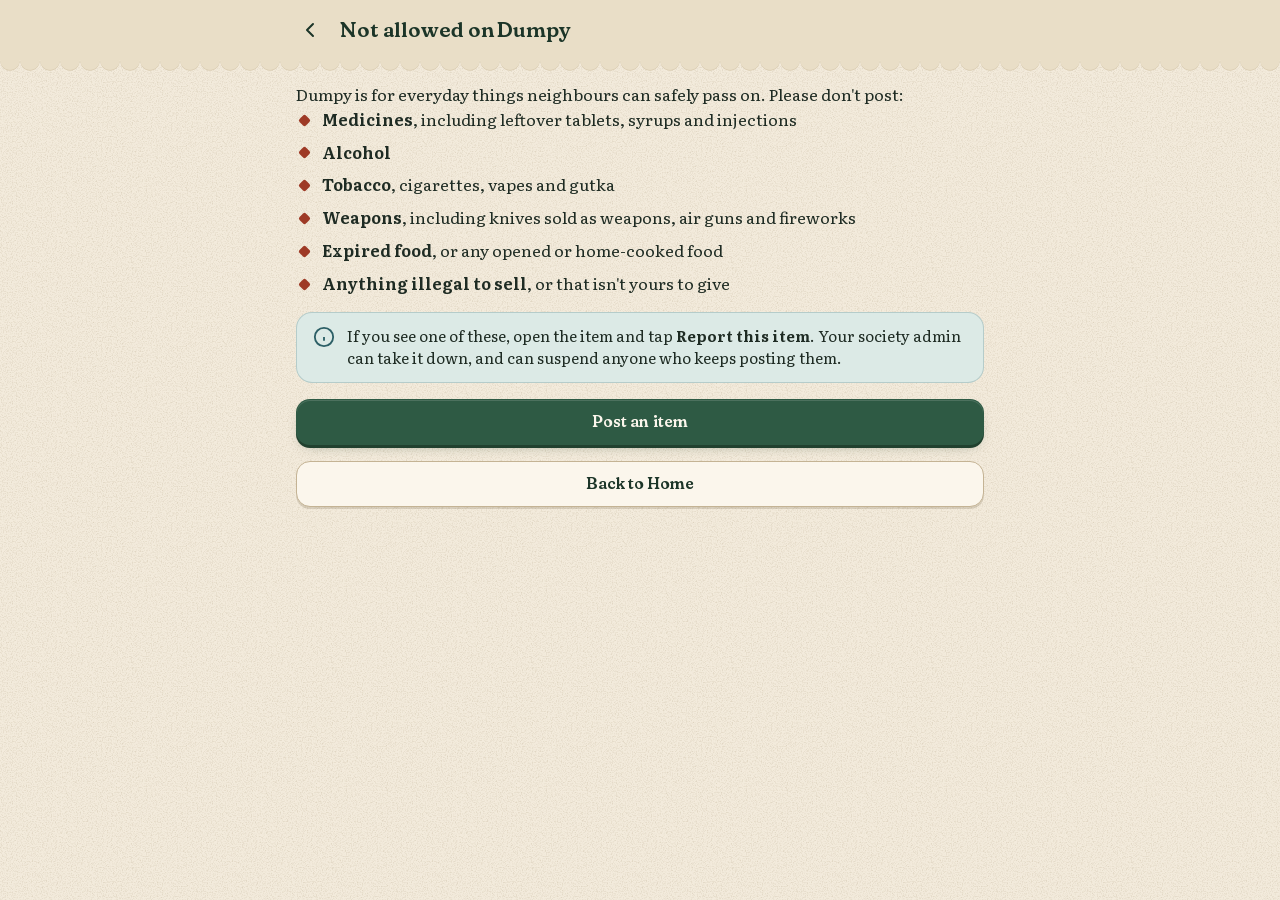
<file: pages/not-allowed.html>
<!doctype html>
<html lang="en">
<head>
  <meta charset="utf-8">
  <meta name="viewport" content="width=device-width, initial-scale=1, viewport-fit=cover">
  <meta name="theme-color" content="#e9dec7" media="(prefers-color-scheme: light)">
  <meta name="theme-color" content="#18221b" media="(prefers-color-scheme: dark)">
  <meta name="color-scheme" content="light dark">
  <meta name="description" content="What can't be given away or sold on Dumpy.">
  <title>Not allowed · Dumpy</title>
  <link rel="icon" href="../assets/favicon.svg" type="image/svg+xml">
  <link rel="apple-touch-icon" href="../assets/apple-touch-icon.png">
  <link rel="manifest" href="../manifest.json">
  <meta name="apple-mobile-web-app-title" content="Dumpy">
  <link rel="preload" href="../assets/fonts/literata.woff2" as="font" type="font/woff2" crossorigin>
  <link rel="preload" href="../assets/fonts/fraunces.woff2" as="font" type="font/woff2" crossorigin>
  <link rel="stylesheet" href="../css/style.css">
  <script src="../js/motion.js"></script>
</head>
<body data-page="not-allowed" data-root="../">
  <a class="skip-link" href="#main">Skip to content</a>
  <header class="app-header">
    <div class="app-header__inner">
      <a class="icon-btn" id="back" href="post.html" aria-label="Back"><svg viewBox="0 0 24 24" fill="none" stroke="currentColor" stroke-width="2" stroke-linecap="round" stroke-linejoin="round" aria-hidden="true"><path d="m15 18-6-6 6-6"/></svg></a>
      <h1 class="app-header__title">Not allowed on Dumpy</h1>
    </div>
  </header>
  <main id="main" class="page stack">
    <p>Dumpy is for everyday things neighbours can safely pass on. Please don't post:</p>
    <ul class="rules">
      <li><strong>Medicines</strong>, including leftover tablets, syrups and injections</li>
      <li><strong>Alcohol</strong></li>
      <li><strong>Tobacco</strong>, cigarettes, vapes and gutka</li>
      <li><strong>Weapons</strong>, including knives sold as weapons, air guns and fireworks</li>
      <li><strong>Expired food</strong>, or any opened or home-cooked food</li>
      <li><strong>Anything illegal to sell</strong>, or that isn't yours to give</li>
    </ul>
    <div class="notice"><svg viewBox="0 0 24 24" fill="none" stroke="currentColor" stroke-width="2" aria-hidden="true"><circle cx="12" cy="12" r="10"/><path d="M12 16v-4M12 8h.01"/></svg>
      <p>If you see one of these, open the item and tap <strong>Report this item</strong>. Your society admin can take it down, and can suspend anyone who keeps posting them.</p></div>
    <a class="btn btn--primary btn--block" href="post.html">Post an item</a>
    <a class="btn btn--outline btn--block" href="../index.html">Back to Home</a>
  </main>
  <script>
    // Go back to wherever the visitor came from (the post form or an item).
    document.getElementById("back").addEventListener("click", function (e) {
      if (document.referrer.indexOf(location.origin) === 0 && history.length > 1) { e.preventDefault(); history.back(); }
    });
  </script>
  <script defer src="../js/app.js"></script>
</body>
</html>
</file>
<file: css/style.css>
/* Dumpy styles: "the neighbourhood lending library".
   Parchment beige and library green, soft storybook serifs (Fraunces for
   titles, Literata for reading), arched picture frames, rubber-stamp badges,
   catalogue-card lists and a floating green dock. Motion is fluid: pages
   bloom into each other like ink on paper, the dock's marker slides like a
   drop of water, tabs stretch, sheets spring up.

   Mobile first: designed at 360 px, then widened.
   Sections: fonts, tokens, base, motion, loading, layout, header, bottom nav,
   buttons, forms, cards and feed, badges and status, item page, lists, notices,
   auth pages, moderation, launch (tip card, install hint, poster), utilities,
   page transitions. */

/* ---------- Fonts (self-hosted, Latin subset; licences in assets/fonts/) ---------- */
@font-face {
  font-family: "Literata";
  src: url("../assets/fonts/literata.woff2") format("woff2");
  font-style: normal;
  font-weight: 400 700;
  font-display: swap;
}
@font-face {
  font-family: "Fraunces";
  src: url("../assets/fonts/fraunces.woff2") format("woff2");
  font-style: normal;
  font-weight: 400 800;
  font-display: swap;
}
@font-face {
  font-family: "Fraunces";
  src: url("../assets/fonts/fraunces-italic.woff2") format("woff2");
  font-style: italic;
  font-weight: 400 700;
  font-display: swap;
}

/* ---------- Tokens ---------- */
@property --vt-r { syntax: "<length>"; inherits: false; initial-value: 0px; }
@property --ink-r { syntax: "<length>"; inherits: false; initial-value: 0px; }
@property --ink-a { syntax: "<number>"; inherits: false; initial-value: 0; }

:root {
  /* Paper and ink */
  --bg: #f3ebdc;              /* parchment */
  --bg-deep: #e9dec7;         /* the header band */
  --surface: #fbf6ec;         /* card stock */
  --surface-2: #efe5d2;       /* recessed wells */
  --field: #fffdf7;           /* inside text boxes */
  --text: #1e2b23;            /* green-black ink */
  --heading: #1c3528;
  --muted: #5b5f4f;
  --line: #ddd0b6;
  --line-strong: #c4b394;
  --brand: #2e5a44;           /* library green */
  --brand-deep: #21412f;
  --brand-ink: #fbf6ec;       /* text on brand */
  --brand-soft: #dde6d3;      /* sage paper */
  --sage: #8fae8a;
  --gold: #b48a35;
  --free: #2e5a44;
  --free-ink: #fbf6ec;
  --warn: #855c10;
  --warn-soft: #f2e2bc;
  --danger: #9e3a26;
  --danger-soft: #f3ddd3;
  --info: #2c5f66;
  --info-soft: #dceae6;

  /* The floating dock at the bottom */
  --dock: #24432f;
  --dock-ink: #fbf6ec;
  --dock-muted: #c9d6be;
  --dock-blob: #f3ebdc;
  --dock-blob-ink: #21412f;

  /* The knob of on/off switches */
  --knob: #fffdf7;
  --knob-on: #fffdf7;

  --shadow: 0 1px 2px rgb(74 56 24 / 0.08), 0 6px 16px -8px rgb(74 56 24 / 0.28);
  --shadow-lift: 0 2px 4px rgb(74 56 24 / 0.08), 0 16px 32px -14px rgb(74 56 24 / 0.42);
  --shadow-dock: inset 0 1px 0 rgb(255 255 255 / 0.07), 0 14px 30px -12px rgb(28 45 32 / 0.6), 0 2px 6px rgb(28 45 32 / 0.18);
  --focus-ring: color-mix(in srgb, var(--brand) 26%, transparent);
  --btn-edge: rgb(74 56 24 / 0.16);

  /* Paper grain, a faint speckle drawn once and tiled. */
  --grain: url("data:image/svg+xml,%3Csvg xmlns='http://www.w3.org/2000/svg' width='200' height='200'%3E%3Cfilter id='g'%3E%3CfeTurbulence type='fractalNoise' baseFrequency='.8' numOctaves='3' stitchTiles='stitch'/%3E%3CfeColorMatrix values='0 0 0 0 .36 0 0 0 0 .28 0 0 0 0 .16 0 0 0 .55 -.24'/%3E%3C/filter%3E%3Crect width='100%25' height='100%25' filter='url(%23g)'/%3E%3C/svg%3E");
  --chevron: url("data:image/svg+xml,%3Csvg xmlns='http://www.w3.org/2000/svg' viewBox='0 0 24 24' fill='none' stroke='%232e5a44' stroke-width='2.2' stroke-linecap='round' stroke-linejoin='round'%3E%3Cpath d='m6 9 6 6 6-6'/%3E%3C/svg%3E");
  /* A sprouting seedling, used as a divider and on empty shelves (drawn with mask-image, so it takes any colour). */
  --sprout: url("data:image/svg+xml,%3Csvg xmlns='http://www.w3.org/2000/svg' viewBox='0 0 60 12'%3E%3Cpath d='M2 6.5h19M39 6.5h19' stroke='%23000' stroke-width='.8' stroke-linecap='round'/%3E%3Cpath d='M30 10.6V5.4' stroke='%23000' stroke-width='.9' stroke-linecap='round'/%3E%3Cpath d='M30 6.5c-.6-2.7-2.7-4-5.6-3.7.5 2.7 2.7 4 5.6 3.7zM30 6.5c.6-2.7 2.7-4 5.6-3.7-.5 2.7-2.7 4-5.6 3.7z'/%3E%3Ccircle cx='23.8' cy='6.5' r='.9'/%3E%3Ccircle cx='36.2' cy='6.5' r='.9'/%3E%3C/svg%3E");
  --leaf: url("data:image/svg+xml,%3Csvg xmlns='http://www.w3.org/2000/svg' viewBox='0 0 16 16'%3E%3Cpath d='M2.5 13.5C3 7 7.5 2.8 14 2.5c-.3 6.5-4.6 10.8-11.5 11z'/%3E%3C/svg%3E");
  --shelf: url("data:image/svg+xml,%3Csvg xmlns='http://www.w3.org/2000/svg' viewBox='0 0 96 56' fill='none' stroke='%23000' stroke-width='2' stroke-linecap='round' stroke-linejoin='round'%3E%3Cpath d='M6 50h84'/%3E%3Crect x='14' y='22' width='9' height='28' rx='1.5'/%3E%3Crect x='25' y='15' width='8' height='35' rx='1.5'/%3E%3Cpath d='m36 50 6.5-27 8 2-6.5 25'/%3E%3Cpath d='M60 50V36a9 9 0 0 1 18 0v14'/%3E%3Cpath d='M69 27c0-5 3-9 8-10-1 5-3.5 8.5-8 10zM69 27c0-4-2.6-7-6.6-7.5.6 4 3 6.6 6.6 7.5z'/%3E%3C/svg%3E");

  --space-1: 4px;
  --space-2: 8px;
  --space-3: 12px;
  --space: 16px;
  --space-5: 24px;
  --space-6: 32px;
  --radius-sm: 12px;
  --radius: 18px;
  --radius-lg: 24px;
  --radius-pill: 999px;
  /* Arched picture frames, like a library window. */
  --arch: 50% 50% 14px 14px / 32% 32% 14px 14px;
  --arch-lg: 50% 50% 22px 22px / 30% 30% 22px 22px;
  --arch-sm: 50% 50% 10px 10px / 34% 34% 10px 10px;
  --tap: 44px;
  --nav-h: 64px;
  --header-h: 60px;
  --max: 720px;
  --font-text: "Literata", ui-serif, "Iowan Old Style", Georgia, "Noto Serif", Cambria, serif;
  --font-display: "Fraunces", "Literata", ui-serif, Georgia, "Noto Serif", serif;
  --font: var(--font-text);

  /* Motion */
  --ease-out: cubic-bezier(0.22, 0.8, 0.24, 1);
  --ease-in: cubic-bezier(0.55, 0, 0.75, 0.2);
  --spring: cubic-bezier(0.3, 1.3, 0.5, 1);
  --spring-bouncy: cubic-bezier(0.3, 1.6, 0.5, 1);
}
@supports (transition-timing-function: linear(0, 1)) {
  :root {
    --spring: linear(0, 0.045 2.9%, 0.152 5.9%, 0.29 8.8%, 0.435 11.8%, 0.573 14.7%, 0.695 17.6%, 0.797 20.6%, 0.878 23.5%, 0.939 26.5%, 0.982 29.4%, 1.011 32.4%, 1.028 35.3%, 1.038 41.2%, 1.033 47.1%, 1.022 52.9%, 1.012 58.8%, 1.005 64.7%, 1 73.5%, 0.999 85%, 1);
    --spring-bouncy: linear(0, 0.065 2.9%, 0.225 5.9%, 0.433 8.8%, 0.65 11.8%, 0.846 14.7%, 1.004 17.6%, 1.116 20.6%, 1.181 23.5%, 1.205 26.5%, 1.197 29.4%, 1.167 32.4%, 1.125 35.3%, 1.081 38.2%, 1.039 41.2%, 1.005 44.1%, 0.98 47.1%, 0.965 50%, 0.958 52.9%, 0.964 58.8%, 0.982 64.7%, 0.998 70.6%, 1.007 76.5%, 1.009 82.4%, 1.006 88.2%, 1.002 94.1%, 1);
  }
}

/* Dark: the library after hours, lamplit green and cream. */
@media (prefers-color-scheme: dark) {
  :root {
    --bg: #121a15;
    --bg-deep: #18221b;
    --surface: #1c261f;
    --surface-2: #233029;
    --field: #17201a;
    --text: #efe6d2;
    --heading: #f4ecd9;
    --muted: #b5ae97;
    --line: #2f3c33;
    --line-strong: #4a5a4b;
    --brand: #a9cf9f;
    --brand-deep: #8dbf85;
    --brand-ink: #13201a;
    --brand-soft: #24392c;
    --sage: #6f8f6b;
    --gold: #d7b56d;
    --free: #a9cf9f;
    --free-ink: #13201a;
    --warn: #e8c071;
    --warn-soft: #3a2e14;
    --danger: #f09a85;
    --danger-soft: #3d211a;
    --info: #8fc7c4;
    --info-soft: #183133;
    --dock: #1f3326;
    --dock-ink: #f4ecd9;
    --dock-muted: #a9b8a3;
    --dock-blob: #a9cf9f;
    --dock-blob-ink: #13201a;
    --knob: #d9d0b9;
    --knob-on: #13201a;
    --shadow: 0 1px 2px rgb(0 0 0 / 0.45), 0 8px 18px -10px rgb(0 0 0 / 0.75);
    --shadow-lift: 0 2px 4px rgb(0 0 0 / 0.45), 0 18px 34px -14px rgb(0 0 0 / 0.85);
    --shadow-dock: inset 0 1px 0 rgb(255 255 255 / 0.07), 0 14px 30px -10px rgb(0 0 0 / 0.8), 0 0 0 1px rgb(255 255 255 / 0.05);
    --btn-edge: rgb(0 0 0 / 0.35);
    --grain: url("data:image/svg+xml,%3Csvg xmlns='http://www.w3.org/2000/svg' width='200' height='200'%3E%3Cfilter id='g'%3E%3CfeTurbulence type='fractalNoise' baseFrequency='.8' numOctaves='3' stitchTiles='stitch'/%3E%3CfeColorMatrix values='0 0 0 0 .95 0 0 0 0 .9 0 0 0 0 .78 0 0 0 .32 -.15'/%3E%3C/filter%3E%3Crect width='100%25' height='100%25' filter='url(%23g)'/%3E%3C/svg%3E");
    --chevron: url("data:image/svg+xml,%3Csvg xmlns='http://www.w3.org/2000/svg' viewBox='0 0 24 24' fill='none' stroke='%23a9cf9f' stroke-width='2.2' stroke-linecap='round' stroke-linejoin='round'%3E%3Cpath d='m6 9 6 6 6-6'/%3E%3C/svg%3E");
  }
}

/* ---------- Base ---------- */
*, *::before, *::after { box-sizing: border-box; }

html {
  -webkit-text-size-adjust: 100%;
  text-size-adjust: 100%;
  background-color: var(--bg);
}

body {
  margin: 0;
  min-height: 100vh;
  min-height: 100dvh;
  background-color: var(--bg);
  background-image: var(--grain);
  color: var(--text);
  font-family: var(--font-text);
  font-size: 16px;
  line-height: 1.55;
  font-kerning: normal;
  font-optical-sizing: auto;
  overflow-x: hidden;
  -webkit-tap-highlight-color: transparent;
  -webkit-font-smoothing: antialiased;
}

img { max-width: 100%; height: auto; display: block; }

h1, h2, h3 {
  margin: 0;
  font-family: var(--font-display);
  font-weight: 600;
  line-height: 1.18;
  letter-spacing: -0.005em;
  color: var(--heading);
  text-wrap: balance;
}
h1 { font-size: 1.625rem; }
h2 { font-size: 1.25rem; }
h3 { font-size: 1.0625rem; }
p { margin: 0; }
strong, b { font-weight: 650; }

a {
  color: var(--brand);
  text-decoration-thickness: 1px;
  text-underline-offset: 3px;
  text-decoration-color: color-mix(in srgb, currentColor 45%, transparent);
}
a:hover { text-decoration-color: currentColor; }

::selection { background: color-mix(in srgb, var(--sage) 45%, transparent); color: inherit; }

:focus-visible { outline: 2.5px solid var(--brand); outline-offset: 3px; }
[tabindex="-1"]:focus { outline: none; }

.visually-hidden {
  position: absolute !important;
  width: 1px; height: 1px;
  margin: -1px; padding: 0; border: 0;
  overflow: hidden;
  clip: rect(0 0 0 0);
  white-space: nowrap;
}

.skip-link {
  position: absolute;
  left: var(--space-2);
  top: -100px;
  z-index: 100;
  padding: var(--space-3) var(--space);
  background: var(--surface);
  color: var(--text);
  border-radius: var(--radius-sm);
  box-shadow: var(--shadow);
}
.skip-link:focus { top: var(--space-2); }

/* ---------- Motion (keyframes shared by many parts) ---------- */
@keyframes rise { from { opacity: 0; transform: translateY(14px); } }
@keyframes fade-in { from { opacity: 0; } }
@keyframes appear { to { opacity: 1; } }
@keyframes pop-in { from { opacity: 0; transform: translateY(-6px) scale(0.98); } }
/* A jelly wobble when something is chosen. */
@keyframes jelly {
  0% { transform: scale(1, 1); }
  30% { transform: scale(1.09, 0.9); }
  50% { transform: scale(0.95, 1.05); }
  70% { transform: scale(1.02, 0.98); }
  100% { transform: scale(1, 1); }
}
/* A slowly breathing blob: the shape of a drop of water at rest. */
@keyframes blob {
  0%, 100% { border-radius: 50% 50% 50% 50% / 50% 50% 50% 50%; }
  33% { border-radius: 57% 43% 47% 53% / 46% 55% 45% 54%; }
  66% { border-radius: 45% 55% 55% 45% / 55% 45% 56% 44%; }
}
@keyframes breathe { 0%, 100% { transform: scale(0.92); } 50% { transform: scale(1.06); } }
/* Ink spreading from the tap point inside a button (js/motion.js sets the point). */
@keyframes ink { from { --ink-r: 0px; --ink-a: 0.34; } to { --ink-r: 240px; --ink-a: 0; } }
@keyframes shimmer { to { background-position: 40px 0; } }

/* ---------- Loading and errors (js/auth.js) ---------- */
/* Until js/auth.js knows who is visiting (and in the instant before it runs),
   a page shows only its frame (header, dock or price bar) and a quiet loader. */
body[data-access]:not([data-auth="ready"], [data-auth="error"]) > :not(.skip-link, .app-header, .bottom-nav, .action-bar),
body[data-access]:not([data-auth="ready"], [data-auth="error"]) :is(.app-header__title, .brand__society, .action-bar__inner) {
  visibility: hidden;
}
/* Safety net: if the scripts never run at all, show the page after a while. */
body[data-access]:not([data-auth]) > *,
body[data-access]:not([data-auth]) :is(.app-header__title, .brand__society, .action-bar__inner) { animation: reveal-late 0s 8s forwards; }
@keyframes reveal-late { to { visibility: visible; } }

body[data-access]:not([data-auth="ready"], [data-auth="error"])::before {
  content: "";
  position: fixed;
  left: 50%;
  top: 50%;
  width: 38px;
  height: 38px;
  margin: -44px 0 0 -19px;
  background: var(--sage);
  border-radius: 50%;
  opacity: 0;
  animation: appear 0.3s 0.25s forwards, blob 1.8s ease-in-out infinite, breathe 1.8s ease-in-out infinite;
}
body[data-access]:not([data-auth="ready"], [data-auth="error"])::after {
  content: "Loading…";
  position: fixed;
  left: 0;
  right: 0;
  top: 50%;
  margin-top: 8px;
  text-align: center;
  font: italic 500 1rem/1.4 var(--font-display);
  color: var(--muted);
  opacity: 0;
  animation: appear 0.3s 0.25s forwards;
  pointer-events: none;
}
/* Once ready, the page settles in. */
body[data-auth="ready"] > main { animation: rise 0.55s var(--ease-out) both; }
body[data-auth="ready"] :is(.app-header__title, .brand__society, .action-bar__inner) { animation: fade-in 0.4s var(--ease-out) both; }
/* On an item, the price bar also waits for the item itself, so its button
   never shows the wrong words first. */
body[data-auth="ready"]:has(#item:empty) .action-bar__inner { visibility: hidden; }
body[data-auth="ready"]:has(#item:not(:empty)) .action-bar__inner { animation: bar-in 0.4s var(--ease-out) both; }
@keyframes bar-in { from { opacity: 0; transform: translateY(6px); } }

.boot-error {
  position: fixed;
  inset: 0;
  z-index: 50;
  display: flex;
  flex-direction: column;
  align-items: center;
  justify-content: center;
  gap: var(--space);
  padding: var(--space-5);
  text-align: center;
  background: var(--bg) var(--grain);
  font: italic 500 1.125rem/1.45 var(--font-display);
  color: var(--heading);
}
.boot-error::before {
  content: "";
  width: 96px;
  height: 56px;
  background: var(--sage);
  -webkit-mask: var(--shelf) center / contain no-repeat;
  mask: var(--shelf) center / contain no-repeat;
}

/* ---------- Layout ---------- */
.page {
  width: 100%;
  max-width: var(--max);
  margin: 0 auto;
  padding: 22px var(--space) 40px;
}

/* Room for the floating dock (and the iPhone home bar). */
.has-nav .page { padding-bottom: calc(var(--nav-h) + 52px + env(safe-area-inset-bottom)); }

/* Room for the floating action bar on the item page. */
.has-action .page { padding-bottom: calc(118px + env(safe-area-inset-bottom)); }

.stack > * + * { margin-top: var(--space); }
.stack-sm > * + * { margin-top: var(--space-2); }
.stack-sm > .list:not(:first-child) { margin-top: var(--space-3); }

.section + .section, .page > * + .section { margin-top: 36px; }
.section__head {
  display: flex;
  align-items: baseline;
  justify-content: space-between;
  gap: var(--space-2);
  margin-bottom: var(--space-3);
}
/* Section titles carry a small leaf, like a chapter mark. */
.section > h2:first-child,
.section__head > h2,
.section > .stack-sm > h2:first-child {
  display: flex;
  align-items: center;
  gap: 8px;
}
.section > h2:first-child::before,
.section__head > h2::before {
  content: "";
  flex: none;
  width: 13px;
  height: 13px;
  background: var(--sage);
  -webkit-mask: var(--leaf) center / contain no-repeat;
  mask: var(--leaf) center / contain no-repeat;
}

/* ---------- Header: a bookshop awning with a scalloped edge ---------- */
.app-header {
  position: sticky;
  top: 0;
  z-index: 20;
  background: var(--bg-deep);
  padding-top: env(safe-area-inset-top);
  view-transition-name: app-header;
}
.app-header::after {
  content: "";
  position: absolute;
  left: 0;
  right: 0;
  top: 100%;
  height: 10px;
  pointer-events: none;
  background: radial-gradient(circle at 10px 0, var(--bg-deep) 9.4px, transparent 10px) 0 0 / 20px 10px repeat-x;
  filter: drop-shadow(0 1.5px 0 var(--line));
}
.app-header__inner {
  max-width: var(--max);
  margin: 0 auto;
  min-height: var(--header-h);
  padding: 0 var(--space-2) 0 var(--space);
  display: flex;
  align-items: center;
  gap: var(--space-2);
}
.app-header__title {
  flex: 1;
  min-width: 0;
  view-transition-name: page-title;
  overflow: hidden;
  text-overflow: ellipsis;
  white-space: nowrap;
  font: 600 1.3125rem/1.2 var(--font-display);
  color: var(--heading);
  letter-spacing: -0.005em;
}
.brand {
  display: flex;
  align-items: center;
  gap: 10px;
  flex: 1;
  min-width: 0;
  min-height: var(--tap);
  color: var(--text);
  text-decoration: none;
  view-transition-name: page-title;
}
.brand__logo { width: 36px; height: 36px; flex: none; }
.brand__text { display: flex; flex-direction: column; min-width: 0; line-height: 1.1; }
.brand__name {
  font: italic 650 1.625rem/1 var(--font-display);
  color: var(--brand);
  letter-spacing: -0.015em;
}
.brand__society {
  margin-top: 2px;
  font-size: 0.9375rem;
  font-weight: 600;
  font-variant-caps: all-small-caps;
  letter-spacing: 0.07em;
  color: var(--muted);
  overflow: hidden;
  text-overflow: ellipsis;
  white-space: nowrap;
}
.app-header .icon-btn:first-child { margin-left: calc(var(--space-2) * -1); }

/* ---------- Bottom nav: a floating green dock ---------- */
.bottom-nav {
  position: fixed;
  left: 12px;
  right: 12px;
  bottom: calc(10px + env(safe-area-inset-bottom));
  z-index: 30;
  max-width: 480px;
  margin: 0 auto;
  background: var(--dock);
  border-radius: 24px;
  box-shadow: var(--shadow-dock);
  view-transition-name: bottom-bar;
}
.bottom-nav ul {
  list-style: none;
  margin: 0;
  padding: 6px;
  height: var(--nav-h);
  display: grid;
  grid-template-columns: repeat(4, 1fr);
}
.bottom-nav a {
  height: 100%;
  min-height: var(--tap);
  display: flex;
  flex-direction: column;
  align-items: center;
  justify-content: center;
  gap: 3px;
  border-radius: 18px;
  color: var(--dock-muted);
  text-decoration: none;
  font: 600 0.75rem/1 var(--font-text);
  letter-spacing: 0.01em;
  transition: color 0.3s var(--ease-out);
}
.bottom-nav a:focus-visible { outline-color: var(--dock-blob); outline-offset: -2px; }
.bottom-nav svg { width: 22px; height: 22px; }
.bottom-nav__icon {
  display: grid;
  place-items: center;
  width: 54px;
  height: 30px;
  border-radius: var(--radius-pill);
  transition: transform 0.45s var(--spring-bouncy), background-color 0.3s;
}
.bottom-nav a:active .bottom-nav__icon { transform: scale(0.86); transition-duration: 0.12s; }
.bottom-nav a[aria-current="page"] { color: var(--dock-ink); }
.bottom-nav a[aria-current="page"] .bottom-nav__icon {
  background: var(--dock-blob);
  color: var(--dock-blob-ink);
  view-transition-name: nav-blob;
}
/* Each icon stays in place while the marker slides between them. */
.bottom-nav li:nth-child(1) svg { view-transition-name: nav-icon-1; }
.bottom-nav li:nth-child(2) svg { view-transition-name: nav-icon-2; }
.bottom-nav li:nth-child(3) svg { view-transition-name: nav-icon-3; }
.bottom-nav li:nth-child(4) svg { view-transition-name: nav-icon-4; }

/* ---------- Buttons: cloth-bound, with a pressed edge ---------- */
.btn {
  --ink-color: currentColor;
  display: inline-flex;
  align-items: center;
  justify-content: center;
  gap: var(--space-2);
  min-height: 46px;
  padding: 10px 20px;
  border: 1.5px solid transparent;
  border-radius: 14px;
  font: 600 1rem/1.2 var(--font-display);
  letter-spacing: 0.005em;
  text-align: center;
  text-decoration: none;
  cursor: pointer;
  background-color: var(--surface-2);
  color: var(--text);
  box-shadow: 0 2px 0 var(--btn-edge);
  transition: transform 0.4s var(--spring), box-shadow 0.25s var(--ease-out), background-color 0.25s, border-color 0.25s, color 0.25s;
}
.btn:active { transform: translateY(2px) scale(0.985); box-shadow: 0 0 0 var(--btn-edge); transition-duration: 0.12s; }
.btn.is-inked {
  background-image: radial-gradient(circle at var(--ink-x, 50%) var(--ink-y, 50%),
    color-mix(in srgb, var(--ink-color) calc(var(--ink-a) * 100%), transparent) var(--ink-r),
    transparent calc(var(--ink-r) + 1px));
  animation: ink 0.65s var(--ease-out);
}
.btn--primary {
  --ink-color: #fff;
  --btn-edge: var(--brand-deep);
  background-color: var(--brand);
  color: var(--brand-ink);
  box-shadow: inset 0 1px 0 rgb(255 255 255 / 0.14), 0 3px 0 var(--btn-edge), 0 6px 14px -8px rgb(33 65 47 / 0.6);
}
.btn--primary:hover { background-color: color-mix(in srgb, var(--brand) 92%, #000); }
.btn--primary:active { box-shadow: inset 0 1px 0 rgb(255 255 255 / 0.1), 0 0 0 var(--btn-edge); }
.btn--outline {
  --ink-color: var(--brand);
  background-color: var(--surface);
  border-color: var(--line-strong);
  color: var(--heading);
}
.btn--outline:hover { border-color: var(--brand); }
.btn--danger {
  --ink-color: var(--danger);
  background-color: var(--surface);
  border-color: color-mix(in srgb, var(--danger) 40%, var(--line));
  color: var(--danger);
}
.btn--danger-solid {
  --ink-color: #fff;
  --btn-edge: color-mix(in srgb, var(--danger) 70%, #000);
  background-color: var(--danger);
  color: var(--surface);
  box-shadow: 0 3px 0 var(--btn-edge);
}
.btn--quiet {
  background: transparent;
  box-shadow: none;
  color: var(--muted);
  padding-left: 0;
  padding-right: 0;
  font: 500 0.9375rem/1.2 var(--font-text);
}
.btn--quiet:active { transform: none; }
.btn--quiet svg { width: 18px; height: 18px; }
.btn--block { width: 100%; }
.btn--lg { min-height: 54px; font-size: 1.125rem; border-radius: 16px; }
.btn--sm { min-height: var(--tap); padding: 8px 15px; font-size: 0.9375rem; border-radius: 12px; }
.btn:disabled, .btn[aria-disabled="true"] {
  opacity: 0.55;
  cursor: not-allowed;
  transform: none;
  box-shadow: none;
}
.btn--primary:disabled { background-color: color-mix(in srgb, var(--brand) 55%, var(--surface-2)); }

.icon-btn {
  display: inline-grid;
  place-items: center;
  width: var(--tap);
  height: var(--tap);
  flex: none;
  border: 0;
  border-radius: 50%;
  background: transparent;
  color: var(--heading);
  cursor: pointer;
  text-decoration: none;
  transition: background-color 0.2s, transform 0.4s var(--spring-bouncy);
}
.icon-btn:hover { background: color-mix(in srgb, var(--brand) 10%, transparent); }
.icon-btn:active { transform: scale(0.88); transition-duration: 0.1s; }
.icon-btn svg { width: 24px; height: 24px; }

.btn-row { display: flex; gap: var(--space-2); flex-wrap: wrap; }
.btn-row > .btn { flex: 1 1 0; }

/* ---------- Forms ---------- */
.field { display: block; }
.field + .field { margin-top: var(--space); }
.label {
  display: block;
  margin-bottom: 6px;
  font-weight: 650;
  font-size: 0.9375rem;
  color: var(--heading);
}
.label__opt { font-weight: 400; color: var(--muted); }
.hint { display: block; margin-top: 6px; font-size: 0.875rem; line-height: 1.45; color: var(--muted); }

.input, .select, .textarea {
  display: block;
  width: 100%;
  min-height: 48px;
  padding: 11px 14px;
  border: 1.5px solid var(--line-strong);
  border-radius: 13px;
  background-color: var(--field);
  color: var(--text);
  font: inherit;
  font-size: 1rem; /* 16 px stops iOS zooming on focus */
  line-height: 1.4;
  box-shadow: inset 0 1.5px 2px rgb(74 56 24 / 0.07);
  transition: border-color 0.2s, box-shadow 0.35s var(--ease-out), background-color 0.2s;
}
.input::placeholder, .textarea::placeholder { color: color-mix(in srgb, var(--muted) 80%, transparent); opacity: 1; }
.textarea { min-height: 116px; resize: vertical; line-height: 1.5; }
.select {
  appearance: none;
  background-image: var(--chevron);
  background-repeat: no-repeat;
  background-position: right 12px center;
  background-size: 20px;
  padding-right: 42px;
}
.input:focus-visible, .select:focus-visible, .textarea:focus-visible {
  outline: none;
  border-color: var(--brand);
  box-shadow: 0 0 0 4px var(--focus-ring);
}
.input:disabled, .select:disabled, .textarea:disabled { opacity: 0.6; }
.input-prefix { position: relative; }
.input-prefix__sign {
  position: absolute;
  left: 14px;
  top: 50%;
  transform: translateY(-50%);
  color: var(--brand);
  font: 600 1.0625rem/1 var(--font-display);
  pointer-events: none;
}
.input-prefix .input { padding-left: 34px; }

.fieldset { border: 0; margin: 0; padding: 0; min-width: 0; }
.fieldset + .field, .field + .fieldset, .fieldset + .fieldset { margin-top: var(--space); }
.fieldset legend { padding: 0; }

/* Radio and checkbox chips (condition picker, delivery choices). */
.choice-row { display: flex; flex-wrap: wrap; gap: var(--space-2); }
.choice { position: relative; }
.choice input { position: absolute; opacity: 0; inset: 0; margin: 0; width: 100%; height: 100%; cursor: pointer; z-index: 1; }
.choice span {
  display: inline-flex;
  align-items: center;
  min-height: var(--tap);
  padding: 8px 16px;
  border: 1.5px solid var(--line-strong);
  border-radius: var(--radius-pill);
  background: var(--surface);
  font-weight: 600;
  font-size: 0.9375rem;
  line-height: 1.25;
  transition: background-color 0.3s var(--ease-out), border-color 0.3s, color 0.3s, transform 0.45s var(--spring-bouncy);
}
.choice input:active + span { transform: scale(0.94); transition-duration: 0.1s; }
.choice input:checked + span {
  background: var(--brand);
  border-color: var(--brand);
  color: var(--brand-ink);
  animation: jelly 0.55s var(--ease-out);
}
.choice input:focus-visible + span { outline: 2.5px solid var(--brand); outline-offset: 3px; }

/* On/off switch built on a checkbox. The knob stretches while pressed, like a drop. */
.switch {
  display: flex;
  align-items: center;
  justify-content: space-between;
  gap: var(--space);
  min-height: var(--tap);
  cursor: pointer;
}
.switch__text { flex: 1; }
.switch input {
  appearance: none;
  flex: none;
  width: 56px;
  height: 34px;
  margin: 0;
  border-radius: var(--radius-pill);
  background: var(--line-strong);
  position: relative;
  cursor: pointer;
  box-shadow: inset 0 1px 3px rgb(0 0 0 / 0.18);
  transition: background-color 0.35s var(--ease-out);
}
.switch input::after {
  content: "";
  position: absolute;
  top: 4px;
  left: 4px;
  width: 26px;
  height: 26px;
  border-radius: 13px;
  background: var(--knob);
  box-shadow: 0 1px 3px rgb(0 0 0 / 0.3);
  transition: transform 0.5s var(--spring), width 0.25s var(--ease-out), background-color 0.3s;
}
.switch input:active::after { width: 33px; }
.switch input:checked { background: var(--brand); }
.switch input:checked::after { transform: translateX(22px); background: var(--knob-on); }
.switch input:checked:active::after { transform: translateX(15px); }
.switch input:disabled { opacity: 0.6; }
.switch input:focus-visible { outline: 2.5px solid var(--brand); outline-offset: 3px; }

/* Photo picker on the post page. */
.photo-picker {
  list-style: none;
  margin: 0;
  padding: 0;
  display: grid;
  grid-template-columns: repeat(4, 1fr);
  gap: var(--space-2);
}
.photo-slot {
  position: relative;
  aspect-ratio: 1;
  border-radius: 14px;
  background: var(--surface-2);
  overflow: hidden;
}
.photo-slot--preview { animation: rise 0.45s var(--spring) both; box-shadow: var(--shadow); }
.photo-slot img { width: 100%; height: 100%; object-fit: cover; }
.photo-add {
  display: flex;
  flex-direction: column;
  align-items: center;
  justify-content: center;
  gap: 3px;
  border: 2px dashed var(--line-strong);
  background: var(--surface);
  color: var(--brand);
  font-size: 0.75rem;
  font-weight: 650;
  cursor: pointer;
  transition: border-color 0.25s, background-color 0.25s, transform 0.4s var(--spring);
}
.photo-add:hover { border-color: var(--brand); background: color-mix(in srgb, var(--brand-soft) 50%, var(--surface)); }
.photo-add:active { transform: scale(0.95); }
.photo-add svg { width: 24px; height: 24px; }
.photo-add input { position: absolute; inset: 0; opacity: 0; cursor: pointer; }
.photo-add:focus-within { outline: 2.5px solid var(--brand); outline-offset: 3px; }
.photo-add:has(input:disabled) { opacity: 0.5; }
/* Remove button: a small round mark inside a full 44 px tap area. */
.photo-slot__remove {
  position: absolute;
  top: 0;
  right: 0;
  width: var(--tap);
  height: var(--tap);
  display: grid;
  place-items: start end;
  padding: 5px;
  border: 0;
  background: none;
  cursor: pointer;
}
.photo-slot__remove span {
  display: grid;
  place-items: center;
  width: 26px;
  height: 26px;
  border-radius: 50%;
  background: rgb(20 30 22 / 0.68);
  color: #fff;
  font-size: 1.125rem;
  line-height: 1;
  transition: transform 0.35s var(--spring-bouncy);
}
.photo-slot__remove:active span { transform: scale(0.85); }
.photo-slot__remove:focus-visible { outline: none; }
.photo-slot__remove:focus-visible span { outline: 2.5px solid var(--brand); outline-offset: 1px; }
.photo-slot__remove:disabled { display: none; }
.photo-slot__cover,
.photo-slot__state {
  position: absolute;
  left: 0;
  right: 0;
  bottom: 0;
  padding: 2px 4px;
  background: rgb(20 30 22 / 0.62);
  color: #fff;
  font-size: 0.6875rem;
  font-weight: 650;
  text-align: center;
  line-height: 1.4;
  letter-spacing: 0.02em;
}
.photo-slot__state { top: 0; display: grid; place-items: center; background: rgb(20 30 22 / 0.5); }
.photo-slot[data-state="failed"] .photo-slot__state,
.photo-slot[data-state="bad"] .photo-slot__state { background: rgb(140 40 24 / 0.78); }
.photo-slot[data-state="failed"],
.photo-slot[data-state="bad"] { outline: 2px solid var(--danger); outline-offset: 1px; }
.photo-slot[data-state="shrinking"] .photo-slot__state,
.photo-slot[data-state="uploading"] .photo-slot__state {
  background-image: repeating-linear-gradient(-45deg, rgb(255 255 255 / 0.08) 0 10px, transparent 10px 20px);
  animation: shimmer 0.9s linear infinite;
}

/* Upload progress: a filling tide. */
.progress {
  display: block;
  width: 100%;
  height: 10px;
  border: 0;
  border-radius: var(--radius-pill);
  background: var(--surface-2);
  overflow: hidden;
  appearance: none;
}
.progress::-webkit-progress-bar { background: var(--surface-2); border-radius: var(--radius-pill); box-shadow: inset 0 1px 2px rgb(0 0 0 / 0.12); }
.progress::-webkit-progress-value {
  background: var(--brand) repeating-linear-gradient(-45deg, rgb(255 255 255 / 0.16) 0 10px, transparent 10px 20px);
  border-radius: var(--radius-pill);
  transition: width 0.4s var(--ease-out);
  animation: shimmer 0.9s linear infinite;
}
.progress::-moz-progress-bar { background: var(--brand); border-radius: var(--radius-pill); }

.card-box {
  background: var(--surface);
  border: 1px solid var(--line);
  border-radius: var(--radius);
  padding: var(--space);
  box-shadow: var(--shadow);
}

/* ---------- Feed ---------- */
.search { position: relative; }
.search svg {
  position: absolute;
  left: 16px;
  top: 50%;
  width: 20px;
  height: 20px;
  transform: translateY(-50%);
  color: var(--brand);
  pointer-events: none;
  z-index: 1;
}
.search .input {
  min-height: 50px;
  padding-left: 46px;
  border-radius: var(--radius-pill);
  background-color: var(--surface);
  box-shadow: var(--shadow);
}
.search .input:focus-visible { box-shadow: 0 0 0 4px var(--focus-ring), var(--shadow); }

/* Filter chips scroll sideways inside their own strip; the page never does. */
.chips {
  display: flex;
  gap: var(--space-2);
  overflow-x: auto;
  margin: 14px calc(var(--space) * -1) 0;
  padding: 4px var(--space) 8px;
  scrollbar-width: none;
  scroll-padding-inline: var(--space);
}
.chips::-webkit-scrollbar { display: none; }
.chip {
  flex: none;
  display: inline-flex;
  align-items: center;
  min-height: 40px;
  padding: 6px 16px;
  border: 1.5px solid var(--line-strong);
  border-radius: var(--radius-pill);
  background: var(--surface);
  color: var(--text);
  font: inherit;
  font-size: 0.9375rem;
  font-weight: 600;
  cursor: pointer;
  position: relative;
  transition: background-color 0.35s var(--ease-out), border-color 0.35s, color 0.35s, transform 0.45s var(--spring-bouncy);
}
/* Invisible extension so the tap area is 44 px tall even though the chip looks 40 px. */
.chip::after { content: ""; position: absolute; inset: -2px 0; }
.chip:active { transform: scale(0.92); transition-duration: 0.1s; }
.chip[aria-pressed="true"] {
  background: var(--brand);
  border-color: var(--brand);
  color: var(--brand-ink);
  animation: jelly 0.55s var(--ease-out);
}

.feed-meta {
  margin-top: 10px;
  font: italic 400 0.9375rem/1.4 var(--font-display);
  color: var(--muted);
}

.grid {
  display: grid;
  grid-template-columns: repeat(2, minmax(0, 1fr));
  gap: 20px 12px;
  margin-top: 12px;
  padding: 0;
  list-style: none;
}
@media (min-width: 600px) { .grid { grid-template-columns: repeat(3, minmax(0, 1fr)); gap: 24px 16px; } }
/* Cards settle onto the shelf one after another. */
.grid > li { animation: rise 0.6s var(--ease-out) both; }
.grid > li:nth-child(2) { animation-delay: 45ms; }
.grid > li:nth-child(3) { animation-delay: 90ms; }
.grid > li:nth-child(4) { animation-delay: 135ms; }
.grid > li:nth-child(5) { animation-delay: 180ms; }
.grid > li:nth-child(6) { animation-delay: 225ms; }
.grid > li:nth-child(n+7) { animation-delay: 270ms; }

/* An item card is a little framed picture: an arched photo with a stamp. */
.item-card {
  display: block;
  height: 100%;
  padding: 7px 7px 12px;
  color: inherit;
  text-decoration: none;
  background: var(--surface);
  border: 1px solid var(--line);
  border-radius: 22px;
  box-shadow: var(--shadow);
  transition: transform 0.5s var(--spring), box-shadow 0.4s var(--ease-out);
}
.item-card:hover { transform: translateY(-3px); box-shadow: var(--shadow-lift); }
.item-card:active { transform: scale(0.97); transition-duration: 0.15s; }
.item-card__photo { position: relative; aspect-ratio: 1; border-radius: var(--arch); background: var(--surface-2); }
.item-card__photo img,
.item-card__photo .photo-none { width: 100%; height: 100%; object-fit: cover; border-radius: inherit; }
.item-card__photo .badge {
  position: absolute;
  right: 6px;
  bottom: -11px;
  transform: rotate(-5deg);
  box-shadow: 0 4px 10px -3px rgb(40 30 10 / 0.35);
}
.item-card__photo .badge--price { box-shadow: inset 0 0 0 1.5px var(--brand), 0 4px 10px -3px rgb(40 30 10 / 0.3); }
.item-card__body { padding: 16px 5px 0; }
.item-card__title {
  font: 600 1rem/1.25 var(--font-display);
  color: var(--heading);
  display: -webkit-box;
  -webkit-line-clamp: 2;
  -webkit-box-orient: vertical;
  overflow: hidden;
  min-height: 2.5em;
}
.item-card__meta { margin-top: 4px; font-size: 0.8125rem; color: var(--muted); line-height: 1.35; }

/* ---------- Badges and status: rubber stamps ---------- */
.badge {
  display: inline-flex;
  align-items: center;
  justify-content: center;
  padding: 5px 12px 5px;
  border-radius: var(--radius-pill);
  font: 700 0.75rem/1.15 var(--font-display);
  letter-spacing: 0.13em;
  text-transform: uppercase;
  white-space: nowrap;
}
.badge--free {
  background: var(--free);
  color: var(--free-ink);
  outline: 1px dashed color-mix(in srgb, var(--free-ink) 60%, transparent);
  outline-offset: -4px;
}
.badge--price {
  background: var(--surface);
  color: var(--brand);
  box-shadow: inset 0 0 0 1.5px var(--brand);
  letter-spacing: 0.01em;
  text-transform: none;
  font-size: 0.9375rem;
  padding: 4px 11px;
}

.status {
  display: inline-flex;
  align-items: center;
  gap: 6px;
  padding: 1px 10px 2px;
  border-radius: 8px;
  border: 1px solid color-mix(in srgb, currentColor 32%, transparent);
  font-size: 0.875rem;
  font-weight: 650;
  font-variant-caps: all-small-caps;
  letter-spacing: 0.07em;
  line-height: 1.45;
  background: var(--surface-2);
  color: var(--muted);
}
.status::before { content: ""; flex: none; width: 7px; height: 7px; border-radius: 50%; background: currentColor; }
.status--available, .status--accepted, .status--approved { background: var(--brand-soft); color: var(--brand); }
.status--reserved, .status--pending { background: var(--warn-soft); color: var(--warn); }
.status--done { background: var(--info-soft); color: var(--info); }
.status--declined, .status--gone, .status--withdrawn, .status--expired, .status--hidden, .status--cancelled { background: var(--surface-2); color: var(--muted); }
.status--admin { background: var(--info-soft); color: var(--info); }
.status--suspended { background: var(--danger-soft); color: var(--danger); }
.status--pending::before { animation: breathe 1.6s ease-in-out infinite; }

/* ---------- Moderation (stage 10) ---------- */
.report-box { padding-top: var(--space); border-top: 1.5px dashed var(--line); }
.reasons { display: grid; gap: var(--space-2); }
.reason { position: relative; display: block; }
.reason input { position: absolute; opacity: 0; inset: 0; margin: 0; width: 100%; height: 100%; cursor: pointer; z-index: 1; }
.reason > span {
  display: flex;
  flex-direction: column;
  min-height: var(--tap);
  padding: 10px 14px;
  border: 1.5px solid var(--line);
  border-radius: 14px;
  background: var(--surface);
  transition: border-color 0.25s, background-color 0.25s, transform 0.45s var(--spring);
}
.reason > span strong { font-family: var(--font-display); font-weight: 600; }
.reason input:active + span { transform: scale(0.98); }
.reason input:checked + span {
  border-color: var(--brand);
  box-shadow: inset 0 0 0 1px var(--brand);
  background: var(--brand-soft);
}
.reason input:focus-visible + span { outline: 2.5px solid var(--brand); outline-offset: 3px; }
#reports-status { margin-bottom: var(--space-3); }
.rules { list-style: none; padding: 0; margin: 0; }
.rules li { position: relative; padding-left: 26px; }
.rules li::before {
  content: "";
  position: absolute;
  left: 4px;
  top: 0.55em;
  width: 9px;
  height: 9px;
  border-radius: 2px;
  background: var(--danger);
  transform: rotate(45deg);
}
.rules li + li { margin-top: var(--space-2); }

/* ---------- Item page ---------- */
/* The photos hang in an arched frame with a cream mat. */
.gallery {
  position: relative;
  margin: 8px 8px 0;
  border-radius: var(--arch-lg);
  background: var(--surface-2);
  box-shadow: 0 0 0 7px var(--surface), 0 0 0 8px var(--line), 0 18px 30px -16px rgb(74 56 24 / 0.5);
  overflow: hidden;
  isolation: isolate;
}
.gallery__track {
  display: flex;
  overflow-x: auto;
  scroll-snap-type: x mandatory;
  scrollbar-width: none;
  overscroll-behavior-x: contain;
  border-radius: inherit;
}
.gallery__track::-webkit-scrollbar { display: none; }
.gallery__track:focus-visible { outline-offset: -4px; }
.gallery__slide { flex: 0 0 100%; scroll-snap-align: center; aspect-ratio: 1; margin: 0; }
.gallery__slide img { width: 100%; height: 100%; object-fit: cover; }
.gallery__dots {
  position: absolute;
  left: 0;
  right: 0;
  bottom: var(--space-3);
  display: flex;
  justify-content: center;
  gap: 6px;
  pointer-events: none;
}
.gallery__dots span {
  width: 8px;
  height: 8px;
  border-radius: 4px;
  background: rgb(251 246 236 / 0.65);
  box-shadow: 0 0 3px rgb(0 0 0 / 0.45);
  transition: width 0.45s var(--spring), background-color 0.3s;
}
.gallery__dots span[aria-current="true"] { background: #fbf6ec; width: 22px; }
@media (min-width: 600px) {
  .gallery__slide { aspect-ratio: 4 / 3; }
}

.item-head { margin-top: 28px; }
.item-head h1 { font-size: 1.875rem; line-height: 1.12; letter-spacing: -0.012em; }
.facts ~ .section { margin-top: var(--space-5); }
.item-head .status { margin-top: 10px; }
.item-head__price { margin-top: 8px; font: 700 1.5rem/1.2 var(--font-display); color: var(--brand); }
.item-head__price .badge { font-size: 0.9375rem; padding: 7px 17px 7px; outline-offset: -5px; }

/* Facts read like a library card: label, dotted leader, value. */
.facts {
  display: block;
  margin: var(--space) 0 0;
  padding: 4px 16px;
  background: var(--surface);
  border: 1px solid var(--line);
  border-radius: var(--radius);
  box-shadow: var(--shadow);
}
.facts div { display: flex; align-items: baseline; gap: 8px; padding: 10px 0; }
.facts div + div { border-top: 1px solid color-mix(in srgb, var(--line) 70%, transparent); }
.facts dt {
  flex: 1;
  display: flex;
  align-items: baseline;
  gap: 8px;
  min-width: 0;
  font-size: 0.9375rem;
  font-weight: 600;
  font-variant-caps: all-small-caps;
  letter-spacing: 0.07em;
  color: var(--muted);
}
.facts dt::after { content: ""; flex: 1; min-width: 16px; border-bottom: 2px dotted var(--line-strong); transform: translateY(-4px); }
.facts dd { margin: 0; font-weight: 650; text-align: right; color: var(--heading); max-width: 62%; }

/* "About this item" opens with a raised storybook initial. */
section[aria-labelledby="about-h"] > p { font-size: 1.0625rem; line-height: 1.6; }
section[aria-labelledby="about-h"] > p::first-letter {
  font: italic 650 1.75em/0.9 var(--font-display);
  color: var(--brand);
  padding-right: 1px;
}

.person {
  display: flex;
  align-items: center;
  gap: var(--space-3);
}
.avatar {
  flex: none;
  display: grid;
  place-items: center;
  width: 46px;
  height: 46px;
  border-radius: 50%;
  background: var(--brand-soft);
  color: var(--brand);
  font: italic 650 1.25rem/1 var(--font-display);
  box-shadow: 0 0 0 2px var(--surface), 0 0 0 3.5px color-mix(in srgb, var(--brand) 32%, transparent);
}
.person__name { font-weight: 650; color: var(--heading); }
.person__meta { font-size: 0.875rem; color: var(--muted); }
.person__name .person__meta { font-weight: 400; }

/* The checkout desk: a floating bar with the price and the main button. */
.action-bar {
  position: fixed;
  left: 10px;
  right: 10px;
  bottom: calc(10px + env(safe-area-inset-bottom));
  z-index: 30;
  max-width: 560px;
  margin: 0 auto;
  padding: 10px 10px 10px 18px;
  background: var(--surface);
  border: 1px solid var(--line);
  border-radius: 24px;
  box-shadow: var(--shadow-lift);
  view-transition-name: bottom-bar; /* the dock melts into this bar and back */
}
.action-bar__inner { display: flex; align-items: center; gap: var(--space-3); }
.action-bar__inner > p { flex: none; line-height: 1.15; }
.action-bar__inner .small { font-weight: 650; font-variant-caps: all-small-caps; letter-spacing: 0.08em; }
#action-price { font: 700 1.25rem/1.2 var(--font-display); color: var(--brand); }
.action-bar__inner .btn { flex: 1; }

/* Request and report sheets: a native <dialog> that springs up from the bottom. */
.sheet {
  width: 100%;
  max-width: var(--max);
  max-height: calc(100dvh - 40px);
  margin: auto auto 0;
  padding: 10px var(--space) calc(var(--space) + env(safe-area-inset-bottom));
  border: 0;
  border-radius: 28px 28px 0 0;
  background: var(--surface) var(--grain);
  color: var(--text);
  box-shadow: 0 -12px 40px -10px rgb(20 30 22 / 0.4);
  transition: transform 0.55s var(--spring), opacity 0.3s var(--ease-out);
}
/* It springs up when opened and is gone the moment it closes (a sheet that
   lingers while sliding away would still catch taps). */
@starting-style {
  .sheet[open] { transform: translateY(100%); opacity: 0; }
}
.sheet::backdrop {
  background: rgb(20 30 22 / 0.45);
  -webkit-backdrop-filter: blur(3px);
  backdrop-filter: blur(3px);
  transition: background-color 0.35s, backdrop-filter 0.35s;
}
@starting-style {
  .sheet[open]::backdrop { background-color: transparent; backdrop-filter: blur(0); }
}
.sheet__grip { width: 44px; height: 5px; border-radius: 3px; background: var(--line-strong); margin: 0 auto var(--space); }
.sheet h2 { font-size: 1.5rem; }

/* ---------- Lists (my items, admin) ---------- */
/* Two tabs with a marker that stretches like a drop of water as it moves. */
.tabs {
  position: relative;
  display: grid;
  grid-template-columns: 1fr 1fr;
  gap: var(--space-1);
  padding: 5px;
  border-radius: var(--radius-pill);
  background: var(--surface-2);
  border: 1px solid var(--line);
  isolation: isolate;
}
.tabs::before {
  content: "";
  position: absolute;
  top: 5px;
  bottom: 5px;
  left: 5px;
  right: 50%;
  border-radius: var(--radius-pill);
  background: var(--brand);
  box-shadow: 0 2px 0 var(--brand-deep), 0 6px 14px -8px rgb(33 65 47 / 0.7);
  z-index: -1;
  transition: left 0.5s var(--spring), right 0.5s var(--spring) 0.08s;
}
.tabs:has(> [role="tab"]:last-child[aria-selected="true"])::before {
  left: 50%;
  right: 5px;
  transition: left 0.5s var(--spring) 0.08s, right 0.5s var(--spring);
}
.tabs button {
  min-height: var(--tap);
  border: 0;
  border-radius: var(--radius-pill);
  background: transparent;
  color: var(--muted);
  font: 600 0.9375rem/1.2 var(--font-display);
  cursor: pointer;
  transition: color 0.35s var(--ease-out);
}
.tabs button[aria-selected="true"] { color: var(--brand-ink); }
[role="tabpanel"]:not([hidden]) { animation: rise 0.45s var(--ease-out) both; }

.list { list-style: none; margin: 0; padding: 0; }
.list > li + li { margin-top: var(--space-3); }
.list > li { animation: rise 0.5s var(--ease-out) both; }
.list > li:nth-child(2) { animation-delay: 40ms; }
.list > li:nth-child(3) { animation-delay: 80ms; }
.list > li:nth-child(n+4) { animation-delay: 120ms; }

/* A catalogue card: cream stock with a double rule along the top. */
.row-card {
  position: relative;
  background: var(--surface);
  border: 1px solid var(--line);
  border-radius: var(--radius);
  padding: 18px 14px 14px;
  box-shadow: var(--shadow);
}
.row-card::before {
  content: "";
  position: absolute;
  left: 14px;
  right: 14px;
  top: 7px;
  height: 4px;
  border-top: 1px solid color-mix(in srgb, var(--sage) 70%, transparent);
  border-bottom: 1px solid color-mix(in srgb, var(--sage) 70%, transparent);
  pointer-events: none;
}
.row-card__top { display: flex; gap: var(--space-3); align-items: flex-start; }
.row-card__thumb {
  flex: none;
  width: 72px;
  height: 72px;
  border-radius: var(--arch-sm);
  overflow: hidden;
  background: var(--surface-2);
  box-shadow: 0 0 0 3px var(--surface), 0 0 0 4px var(--line);
  margin: 3px 3px 0;
}
.row-card__thumb img { width: 100%; height: 100%; object-fit: cover; }
.row-card__main { flex: 1; min-width: 0; }
.row-card__title {
  display: flex;
  align-items: center;
  min-height: var(--tap);
  margin-top: -10px;
  font: 600 1.0625rem/1.25 var(--font-display);
  color: var(--heading);
  text-decoration: none;
}
.row-card__title span { overflow: hidden; text-overflow: ellipsis; white-space: nowrap; }
.job__title { margin-top: 0; }
a.row-card__title:hover span { text-decoration: underline; text-underline-offset: 3px; text-decoration-thickness: 1px; }
.row-card__meta { font-size: 0.875rem; color: var(--muted); margin-top: 2px; }
.row-card .status { margin-top: var(--space-2); }
.row-card .btn-row { margin-top: var(--space-3); }
.row-card__note { margin-top: var(--space-2); }
.row-card > .person__name { font: 600 1.0625rem/1.3 var(--font-display); }
#posted-note { margin-bottom: var(--space); }

/* Requests on an item sit below a perforated line, like a tear-off slip. */
.requests { margin-top: var(--space-3); padding-top: var(--space-3); border-top: 2px dashed var(--line); }
.requests__title {
  font-size: 0.9375rem;
  font-weight: 650;
  font-variant-caps: all-small-caps;
  letter-spacing: 0.08em;
  color: var(--muted);
  margin-bottom: var(--space-2);
}
.request + .request { margin-top: var(--space-3); }
.request .person { align-items: flex-start; }
.request__msg { font: italic 450 0.9375rem/1.45 var(--font-display); margin-top: 3px; color: var(--text); }
.request .btn-row { margin-top: var(--space-2); }
.request .btn-row > .btn { flex: 0 1 auto; }

/* The matched pair's contact details (stage 6): a library card of its own. */
.contact .btn svg { width: 20px; height: 20px; flex: none; }
.page .contact:not(.requests .contact) {
  padding: var(--space);
  background: var(--surface);
  border: 1px solid var(--line);
  border-radius: var(--radius);
  box-shadow: var(--shadow);
}
.requests .contact h2 { font-size: 0.9375rem; font-weight: 650; font-family: var(--font-text); font-variant-caps: all-small-caps; letter-spacing: 0.08em; color: var(--muted); }
.requests .contact h2::before { display: none; }
.requests .contact + .btn-row { margin-top: var(--space-3); }

/* Paying for a paid item (stage 8): a ticket with notches, inside the contact card. */
.pay {
  display: flex;
  flex-direction: column;
  gap: var(--space-3);
  margin-top: var(--space-3);
  padding: var(--space-3) 18px;
  border: 1.5px dashed var(--line-strong);
  border-radius: 16px;
  background: color-mix(in srgb, var(--gold) 9%, var(--surface));
  -webkit-mask: radial-gradient(circle at 0 50%, transparent 8px, #000 8.5px) left / 51% 100% no-repeat,
                radial-gradient(circle at 100% 50%, transparent 8px, #000 8.5px) right / 51% 100% no-repeat;
  mask: radial-gradient(circle at 0 50%, transparent 8px, #000 8.5px) left / 51% 100% no-repeat,
        radial-gradient(circle at 100% 50%, transparent 8px, #000 8.5px) right / 51% 100% no-repeat;
}
.pay__title { font: 650 1.0625rem/1.3 var(--font-display); color: var(--heading); }
.pay__upi { display: flex; align-items: center; gap: var(--space-2); }
.pay__upi p { flex: 1; min-width: 0; line-height: 1.3; }
.pay__id { font-weight: 650; overflow-wrap: anywhere; }
.pay__upi .btn { flex: none; }
.pay__upi .btn svg { width: 18px; height: 18px; }
.pay__done { display: flex; align-items: center; gap: var(--space-2); color: var(--brand); font-weight: 650; }
.pay__done svg { width: 22px; height: 22px; flex: none; }
.pay__qr summary {
  display: flex;
  align-items: center;
  gap: 6px;
  min-height: var(--tap);
  cursor: pointer;
  font: 600 1rem/1.2 var(--font-display);
  color: var(--brand);
  list-style: none;
}
.pay__qr summary::-webkit-details-marker { display: none; }
.pay__qr summary::after {
  content: "";
  width: 18px;
  height: 18px;
  background: currentColor;
  -webkit-mask: var(--chevron) center / contain no-repeat;
  mask: var(--chevron) center / contain no-repeat;
  transition: transform 0.45s var(--spring-bouncy);
}
.pay__qr[open] summary::after { transform: rotate(180deg); }
.pay__qr[open] figure { animation: pop-in 0.45s var(--spring) both; }
.pay__qr figure { margin: var(--space-2) 0; width: min(240px, 100%); }
.pay__qr svg { display: block; width: 100%; height: auto; border-radius: var(--radius-sm); background: #fff; }
.pay__switch { gap: var(--space-3); }
/* Paying, as numbered steps. On phones each app button copies the UPI ID and
   opens the app, so Pay never lands in WhatsApp or a refused payment link. */
.pay__sum { display: flex; flex-wrap: wrap; align-items: baseline; gap: 4px 10px; }
.pay__sum-amount { font: 700 2.25rem/1.1 var(--font-display); color: var(--heading); }
.pay__sum-to { font-size: 1.0625rem; color: var(--muted); overflow-wrap: anywhere; }
.pay-steps { list-style: none; margin: 0; padding: 0; display: flex; flex-direction: column; gap: var(--space-4, 20px); }
.pay-step { position: relative; display: grid; grid-template-columns: 32px minmax(0, 1fr); gap: var(--space-3); align-items: start; }
/* A thin line joins each step's number to the next one. */
.pay-step:not(:last-child)::before {
  content: ""; position: absolute; left: 15px; top: 36px; bottom: calc(-1 * var(--space-4, 20px) + 4px);
  width: 2px; border-radius: 1px; background: color-mix(in srgb, var(--brand) 25%, transparent);
}
.pay-step.is-done .pay-step__n { font-size: 0; }
.pay-step.is-done .pay-step__n::after { content: "✓"; font-size: 1rem; }
.pay-step__n {
  display: grid; place-items: center; width: 32px; height: 32px; border-radius: 50%;
  background: var(--brand); color: var(--brand-ink); font: 650 1rem/1 var(--font-display);
}
.pay-step__body { display: flex; flex-direction: column; gap: var(--space-2); min-width: 0; padding-top: 4px; }
.pay-step__t { font: 650 1.0625rem/1.35 var(--font-display); color: var(--heading); }
.pay-step .pay__upi { flex-wrap: wrap; }
.pay-step .pay__upi p { flex-basis: 100%; }
.pay__amount { font-size: 1.25rem; color: var(--brand); white-space: nowrap; }
.pay__apps { display: grid; grid-template-columns: 1fr; gap: var(--space-2); }
.pay__apps-status { color: var(--brand); font-weight: 650; }
.pay__apps-status:empty { display: none; }
.pay__qrcode { margin: 0; width: min(220px, 100%); }
.pay__qrcode svg { display: block; width: 100%; height: auto; border-radius: var(--radius-sm); background: #fff; }
.pay__more summary {
  display: flex; align-items: center; gap: 6px; min-height: var(--tap); cursor: pointer;
  font: 600 1rem/1.2 var(--font-display); color: var(--brand); list-style: none;
}
.pay__more summary::-webkit-details-marker { display: none; }
.pay__more summary::after {
  content: ""; width: 18px; height: 18px; background: currentColor;
  -webkit-mask: var(--chevron) center / contain no-repeat; mask: var(--chevron) center / contain no-repeat;
  transition: transform 0.45s var(--spring-bouncy);
}
.pay__more[open] summary::after { transform: rotate(180deg); }
@media (prefers-reduced-motion: reduce) { .pay__more summary::after { transition: none; } }

/* Dumpy's delivery fee: a note in the delivery form, and totals on Run Dumpy. */
[data-fee-note] { margin-top: var(--space-2); }
.fee-totals {
  display: grid;
  grid-template-columns: repeat(2, minmax(0, 1fr));
  gap: var(--space-2);
  margin: 0 0 var(--space);
}
.fee-totals__cell {
  padding: var(--space-3);
  border: 1px solid var(--line);
  border-radius: var(--radius-sm);
  background: var(--surface);
}
.fee-totals dt { font-size: 0.8125rem; color: var(--muted); }
.fee-totals dd { margin: 2px 0 0; font: 650 1.375rem/1.2 var(--font-display); color: var(--heading); }
.fee-list-h { margin: var(--space-5) 0 var(--space-2); }
@media (min-width: 600px) { .fee-totals { grid-template-columns: repeat(4, minmax(0, 1fr)); } }
.item-head + .notice { margin-top: var(--space); }

/* Delivery plan and helper jobs (stage 7). */
.delivery { margin-top: var(--space-3); }
.delivery h3 { font-size: 1.125rem; }
.delivery > * { animation: rise 0.45s var(--ease-out) both; }
.delivery__head { display: flex; align-items: center; justify-content: space-between; gap: var(--space-2); flex-wrap: wrap; }
.delivery__head .status { margin-top: 0; }
.delivery__plan strong { font-family: var(--font-display); font-weight: 600; font-size: 1.0625rem; }
.delivery .btn-row > .btn { flex: 1 1 auto; }
.choice-col { display: flex; flex-direction: column; gap: var(--space-2); }
.choice-col .choice span { display: flex; width: 100%; border-radius: 14px; }
.choice-grid { display: grid; grid-template-columns: repeat(2, minmax(0, 1fr)); gap: var(--space-2); }
.choice-grid .choice span { display: flex; justify-content: center; width: 100%; border-radius: 14px; }
@media (min-width: 600px) { .choice-grid { grid-template-columns: repeat(4, minmax(0, 1fr)); } }
.choice input:disabled + span { opacity: 0.45; cursor: not-allowed; }
.job__route { display: flex; align-items: center; gap: var(--space-2); font-weight: 650; color: var(--heading); }
.job__route svg { flex: none; width: 20px; height: 20px; color: var(--brand); }
.job .btn svg, #problems .btn svg { width: 20px; height: 20px; flex: none; }
.job__stop .btn-row { margin-top: var(--space-2); }
/* The first section that shows on a page needs no gap above it, even when hidden blocks come first. */
.page > [hidden]:first-child + .section,
.page > [hidden]:first-child + [hidden] + .section,
.page > [hidden]:first-child + [hidden] + [hidden] + .section { margin-top: 0; }

/* ---------- Notices: a librarian's note ---------- */
.notice {
  display: flex;
  gap: var(--space-3);
  padding: var(--space-3) var(--space);
  border-radius: 16px;
  background: var(--info-soft);
  border: 1px solid color-mix(in srgb, var(--info) 22%, transparent);
  color: var(--text);
  font-size: 0.9375rem;
  line-height: 1.5;
  animation: pop-in 0.5s var(--spring) both;
}
.notice svg { flex: none; width: 22px; height: 22px; color: var(--info); margin-top: 1px; }
.notice--warn { background: var(--warn-soft); border-color: color-mix(in srgb, var(--warn) 25%, transparent); }
.notice--warn svg { color: var(--warn); }
.notice--error { background: var(--danger-soft); border-color: color-mix(in srgb, var(--danger) 28%, transparent); }
.notice--error svg { color: var(--danger); }
.notice--error { animation: pop-in 0.5s var(--spring) both, shake 0.45s 0.1s var(--ease-out); }
@keyframes shake { 20% { transform: translateX(-5px); } 45% { transform: translateX(4px); } 70% { transform: translateX(-2px); } }
.notice--link {
  align-items: center;
  min-height: var(--tap);
  text-decoration: none;
  transition: transform 0.45s var(--spring), box-shadow 0.3s;
}
.notice--link:active { transform: scale(0.98); }
.notice--link span { text-decoration: underline; text-underline-offset: 3px; text-decoration-thickness: 1px; }

.load-more { margin-top: var(--space-5); }

/* Empty shelves: a little drawing and a quiet line. */
.empty {
  text-align: center;
  padding: var(--space-6) var(--space);
  color: var(--muted);
  font: italic 400 1.0625rem/1.45 var(--font-display);
}
.empty::before {
  content: "";
  display: block;
  width: 84px;
  height: 48px;
  margin: 0 auto 12px;
  background: var(--sage);
  -webkit-mask: var(--shelf) center / contain no-repeat;
  mask: var(--shelf) center / contain no-repeat;
}
.empty .btn { margin-top: var(--space); font-style: normal; }
.card-box.empty { padding: var(--space-5) var(--space); }
.card-box.empty::before { width: 64px; height: 36px; }

/* The profile menu reads like a table of contents. */
.menu {
  list-style: none;
  margin: 0;
  padding: 4px 0;
  background: var(--surface);
  border: 1px solid var(--line);
  border-radius: var(--radius);
  box-shadow: var(--shadow);
  overflow: hidden;
}
.menu li + li { border-top: 1px solid color-mix(in srgb, var(--line) 65%, transparent); }
.menu a {
  display: flex;
  align-items: center;
  gap: 10px;
  min-height: 52px;
  padding: 0 var(--space);
  color: var(--heading);
  text-decoration: none;
  font: 600 1.0625rem/1.2 var(--font-display);
  transition: background-color 0.25s;
}
.menu a:hover { background: color-mix(in srgb, var(--brand-soft) 45%, transparent); }
.menu a::before {
  content: "";
  order: 1;
  flex: 1;
  min-width: 12px;
  border-bottom: 2px dotted var(--line-strong);
  transform: translateY(5px);
}
.menu a::after {
  content: "›";
  order: 2;
  font-size: 1.5rem;
  color: var(--brand);
  line-height: 1;
  transition: transform 0.45s var(--spring-bouncy);
}
.menu a:active::after { transform: translateX(5px); }
.menu a.menu__danger { color: var(--danger); }
.menu a.menu__danger::after { color: var(--danger); }

/* ---------- Sign-in, join and other "title page" screens ---------- */
.auth {
  min-height: 100vh;
  min-height: 100dvh;
  display: flex;
  flex-direction: column;
  justify-content: center;
  max-width: 440px;
  margin: 0 auto;
  padding: max(var(--space-6), env(safe-area-inset-top)) var(--space) max(var(--space-6), env(safe-area-inset-bottom));
}
.auth h1 { font-size: 1.875rem; text-align: center; }
.auth__logo { width: 84px; height: 84px; margin: 0 auto var(--space); filter: drop-shadow(0 8px 10px rgb(33 65 47 / 0.22)); }
.auth__title {
  text-align: center;
  font: italic 650 2.5rem/1.05 var(--font-display);
  color: var(--brand);
  letter-spacing: -0.02em;
}
/* A small sprouting rule under each title, like the ornament on a title page. */
.auth__title::after,
.auth [data-step] > h1::after {
  content: "";
  display: block;
  width: 96px;
  height: 20px;
  margin: 12px auto 0;
  background: var(--sage);
  -webkit-mask: var(--sprout) center / contain no-repeat;
  mask: var(--sprout) center / contain no-repeat;
}
.auth__lead { text-align: center; color: var(--muted); margin-top: var(--space-3); font-size: 1.0625rem; line-height: 1.55; }
.auth__form { margin-top: var(--space-6); }
.auth__form .btn { margin-top: var(--space); }
.auth__foot { margin-top: var(--space-5); text-align: center; font-size: 0.9375rem; color: var(--muted); }
.auth__foot a { display: inline-flex; align-items: center; min-height: var(--tap); font-weight: 600; }
.auth [data-step]:not([hidden]) { animation: rise 0.6s var(--ease-out) both; }

/* A round medallion that breathes slowly, like a drop of ink. */
.big-icon {
  display: grid;
  place-items: center;
  width: 84px;
  height: 84px;
  margin: 0 auto var(--space-5);
  border-radius: 50%;
  background: var(--brand-soft);
  color: var(--brand);
  box-shadow: 0 0 0 7px var(--bg), 0 0 0 8.5px color-mix(in srgb, var(--brand) 30%, transparent);
  animation: blob 9s ease-in-out infinite;
}
.big-icon svg { width: 38px; height: 38px; }

.auth__notice { margin-top: var(--space-5); text-align: left; }
.auth__form .notice { margin-top: var(--space); }
.auth .stack-sm .btn { margin-top: 0; }

/* Public landing (home page, signed out): a book's title page. */
.landing { text-align: left; }
.landing__art {
  display: block;
  width: min(100%, 320px);
  height: auto;
  margin: 0 auto var(--space-2);
  overflow: visible;
  color: var(--heading);
}
/* The drawing takes its colours from the theme, so it also works in the dark. */
.landing__art .st { stroke: currentColor; stroke-width: 1.5; stroke-linecap: round; stroke-linejoin: round; }
.landing__art .f-paper { fill: var(--surface); }
.landing__art .f-soft { fill: var(--brand-soft); }
.landing__art .f-sage { fill: var(--sage); }
.landing__art .f-green { fill: var(--brand); }
.landing__art .f-gold { fill: var(--gold); }
.landing__art .f-tan { fill: color-mix(in srgb, var(--gold) 40%, var(--surface)); }
.landing__art .f-deep { fill: var(--bg-deep); }
.landing__art .ink { fill: currentColor; }
.landing__tag { font: italic 650 10px/1 var(--font-display); fill: var(--brand-ink); letter-spacing: 0.04em; }
.landing__art .float { animation: bob 6s ease-in-out infinite; transform-box: fill-box; transform-origin: center; }
.landing__art .float--slow { animation-duration: 8s; animation-delay: -2s; }
.landing__art .sway { animation: sway 5s ease-in-out infinite; transform-box: fill-box; transform-origin: 50% 100%; }
@keyframes bob { 0%, 100% { transform: translateY(0); } 50% { transform: translateY(-3px); } }
@keyframes sway { 0%, 100% { transform: rotate(-3deg); } 50% { transform: rotate(3deg); } }

.steps { list-style: none; counter-reset: step; margin: var(--space-6) 0 var(--space-5); padding: 0; }
.steps li { counter-increment: step; position: relative; padding-left: 54px; min-height: 40px; }
.steps li + li { margin-top: 18px; }
.steps li strong { font-family: var(--font-display); font-weight: 600; color: var(--heading); }
/* Chapter numbers, joined by a dotted path. */
.steps li::before {
  content: counter(step, upper-roman);
  position: absolute;
  left: 0;
  top: -3px;
  width: 40px;
  height: 40px;
  border-radius: 50%;
  display: grid;
  place-items: center;
  background: var(--surface);
  color: var(--brand);
  font: italic 650 1rem/1 var(--font-display);
  box-shadow: inset 0 0 0 1.5px var(--brand), 0 0 0 4px var(--bg);
}
.steps li:not(:last-child)::after {
  content: "";
  position: absolute;
  left: 19px;
  top: 40px;
  bottom: -18px;
  border-left: 2px dotted var(--line-strong);
}
body[data-view="landing"] .app-header,
body[data-view="landing"] .bottom-nav { display: none; }

/* Profile set-up (before joining a society): no app navigation yet */
body[data-setup="true"] .bottom-nav { display: none; }
.setup-lead { text-align: left; margin: 0 0 var(--space); }
.signed-as { margin-top: var(--space-3); text-align: center; overflow-wrap: anywhere; }

/* Admin: invite code, on a ticket stub */
.invite { display: flex; align-items: center; justify-content: space-between; gap: var(--space-3); border-style: dashed; border-width: 1.5px; border-color: var(--line-strong); }
.invite__code {
  font: 700 1.625rem/1.2 var(--font-display);
  letter-spacing: 0.14em;
  color: var(--brand);
  font-variant-numeric: tabular-nums;
  overflow-wrap: anywhere;
}
.invite .btn { flex: none; }

.code-input {
  text-transform: uppercase;
  letter-spacing: 0.3em;
  text-align: center;
  font: 650 1.375rem/1.2 var(--font-display);
  min-height: 56px;
}

/* Item without photos */
.photo-none { display: grid; place-items: center; width: 100%; height: 100%; color: var(--sage); background: var(--surface-2); }
.photo-none svg { width: 40%; max-width: 96px; height: auto; opacity: 0.85; }

/* Share buttons on the item page and the email switch (stage 9). They wait
   for the item itself, so they never show above an empty page. */
#item:empty ~ #share-box { visibility: hidden; }
.share .btn svg { width: 20px; height: 20px; flex: none; }
.share .btn-row > .btn { flex: 1 1 140px; }
.break { overflow-wrap: anywhere; }

/* ---------- More societies (stage 12) ---------- */
.status--rejected { background: var(--danger-soft); color: var(--danger); }
.link-input { flex: 1 1 140px; min-width: 0; letter-spacing: 0.2em; }
#link-form .btn-row > .btn { flex: 0 0 auto; margin-top: 0; }
.invite .invite__code { display: inline-block; margin-top: 2px; }

/* ---------- Utilities ---------- */
.muted { color: var(--muted); }
.small { font-size: 0.875rem; }
.center { text-align: center; }
[hidden] { display: none !important; }

/* ---------- Launch (stage 11): tip card, install hint, poster ---------- */
/* The tip card is a bookmark: sage paper with a gold ribbon. */
.tip-card {
  position: relative;
  margin-bottom: var(--space-5);
  padding: 20px 18px 18px;
  border-radius: 20px;
  background: var(--brand-soft);
  border: 1px solid color-mix(in srgb, var(--brand) 16%, transparent);
  box-shadow: var(--shadow);
  animation: rise 0.6s var(--ease-out) both;
}
.tip-card::before {
  content: "";
  position: absolute;
  top: -1px;
  right: 22px;
  width: 18px;
  height: 38px;
  background: var(--gold);
  clip-path: polygon(0 0, 100% 0, 100% 100%, 50% 76%, 0 100%);
  transform-origin: top center;
  animation: sway 4s ease-in-out infinite;
}
.tip-card__title { margin: 0 34px var(--space-3) 0; font-size: 1.25rem; }
.tip-card__list { list-style: none; margin: 0 0 var(--space); padding: 0; font-size: 0.9375rem; }
.tip-card__list li { display: flex; align-items: flex-start; gap: var(--space-3); }
.tip-card__list li + li { margin-top: var(--space-3); }
.tip-card__list .badge, .tip-card__icon { flex: none; min-width: 56px; justify-content: center; margin-top: 1px; }
.tip-card__icon { display: inline-flex; color: var(--brand); }
.tip-card__icon svg { width: 24px; height: 24px; }

.install-hint {
  display: flex;
  flex-wrap: wrap;
  align-items: center;
  gap: var(--space-2) var(--space-3);
  margin-bottom: var(--space-5);
  padding: var(--space-3) var(--space);
  border: 1px solid var(--line);
  border-radius: var(--radius);
  background: var(--surface);
  box-shadow: var(--shadow);
  font-size: 0.9375rem;
  animation: rise 0.6s var(--spring) both;
}
.install-hint__icon { flex: none; width: 24px; height: 24px; color: var(--brand); }
.install-hint__text { flex: 1 1 200px; margin: 0; }
.install-hint__share { width: 18px; height: 18px; vertical-align: -3px; color: var(--info); }
.install-hint__actions { display: flex; gap: var(--space-2); margin-left: auto; }

/* Poster: an A4 sheet. Sizes use cqw (1% of the sheet's width), so the
   same layout shows shrunk on a phone and full size on paper. It stays
   white so it prints cleanly; the green and the fonts carry the look. */
.poster-page { background: var(--surface-2) var(--grain); }
.poster-tools {
  display: flex;
  align-items: center;
  gap: var(--space-3);
  max-width: 210mm;
  margin: 0 auto;
  padding: var(--space-3) var(--space);
}
.poster-tools__text { flex: 1; margin: 0; font-size: 0.875rem; color: var(--muted); }
.poster-tools .btn { flex: none; }

.poster {
  container-type: inline-size;
  width: calc(100% - 2 * var(--space));
  max-width: 210mm;
  aspect-ratio: 210 / 297;
  margin: 0 auto var(--space-6);
  padding: 8cqw 8cqw 6cqw;
  display: flex;
  flex-direction: column;
  justify-content: space-between;
  overflow: hidden;
  background: #fff;
  color: #1e2b23;
  box-shadow: var(--shadow-lift);
  font-family: var(--font-text);
  -webkit-print-color-adjust: exact;
  print-color-adjust: exact;
}
.poster__head { display: flex; align-items: center; gap: 4cqw; }
.poster__logo { width: 17cqw; height: 17cqw; flex: none; }
.poster__title { margin: 0; font: italic 650 13cqw/1 var(--font-display); color: #2e5a44; letter-spacing: -0.025em; }
.poster__tag { margin: 1cqw 0 0; font: 600 3.6cqw/1.25 var(--font-display); color: #1c3528; }
.poster__lead { margin: 0; font-size: 3.5cqw; line-height: 1.45; }
.poster__write { display: flex; gap: 3cqw; }
.poster__box {
  flex: 3;
  height: 13cqw;
  border: 0.5cqw dashed #2e5a44;
  border-radius: 2.5cqw;
  padding: 1.2cqw 2.5cqw;
  font-size: 2.8cqw;
  font-weight: 650;
  font-variant-caps: all-small-caps;
  letter-spacing: 0.08em;
  color: #5b5f4f;
}
.poster__box--code { flex: 2; }
.poster__scan { display: flex; flex-direction: column; align-items: center; gap: 2cqw; }
.poster__qr {
  width: 44cqw;
  height: 44cqw;
  padding: 3cqw;
  border: 0.6cqw solid #2e5a44;
  border-radius: 22cqw 22cqw 3cqw 3cqw / 16cqw 16cqw 3cqw 3cqw;
  padding-top: 6cqw;
  background: #fff;
}
.poster__qr svg { display: block; width: 100%; height: 100%; }
.poster__qr--missing { display: grid; place-items: center; text-align: center; font-size: 2.6cqw; }
.poster__url { margin: 0; font: 600 3cqw/1.2 var(--font-display); overflow-wrap: anywhere; text-align: center; color: #2e5a44; }
.poster__steps { list-style: none; counter-reset: pstep; margin: 0; padding: 0; display: grid; grid-template-columns: repeat(3, 1fr); gap: 3cqw; }
.poster__steps li { counter-increment: pstep; font-size: 3cqw; line-height: 1.3; }
.poster__steps li::before {
  content: counter(pstep, upper-roman);
  display: grid;
  place-items: center;
  width: 8.5cqw;
  height: 8.5cqw;
  margin-bottom: 1.5cqw;
  border-radius: 50%;
  border: 0.45cqw solid #2e5a44;
  color: #2e5a44;
  font: italic 650 3.6cqw/1 var(--font-display);
}
.poster__steps strong { display: block; font: 600 3.8cqw/1.2 var(--font-display); color: #2e5a44; }
.poster__foot { margin: 0; padding-top: 2.5cqw; border-top: 0.3cqw solid #ddd0b6; font-size: 2.4cqw; color: #5b5f4f; text-align: center; }

@page { size: A4; margin: 0; }
@media print {
  .poster-page { background: #fff; }
  .poster-tools, .skip-link { display: none !important; }
  .poster {
    width: 210mm;
    height: 296mm; /* a hair under A4, so rounding never spills onto a second page */
    max-width: none;
    aspect-ratio: auto;
    margin: 0;
    box-shadow: none;
    break-after: avoid;
  }
}

/* ---------- Page transitions ---------- */
/* Moving between pages, fresh paper spreads out from where the visitor tapped
   (js/motion.js passes the spot) like a blot of ink, washing the old page
   away; then the new page's content settles in. The header and the dock stay
   put, and the dock's marker slides across like a drop of water. */
@media (prefers-reduced-motion: no-preference) {
  @view-transition { navigation: auto; }
}
::view-transition-old(root),
::view-transition-new(root) { mix-blend-mode: normal; }
::view-transition-old(root) { animation: vt-recede 0.65s var(--ease-out) both; }
/* Three circles that grow at slightly different speeds make an uneven,
   ink-like edge instead of a perfect circle. The blot stops growing just as
   it reaches the farthest corner (js/motion.js measures it as --vt-end), so
   the spread lasts the whole animation wherever the tap was. */
::view-transition-new(root) {
  --x: var(--vt-x, 50%);
  --y: var(--vt-y, 70%);
  --end: var(--vt-end, 120vmax);
  animation: vt-bloom 0.65s cubic-bezier(0.25, 0.6, 0.3, 1) both;
  -webkit-mask-image:
    radial-gradient(circle at var(--x) var(--y), #000 calc(var(--vt-r) - 48px), transparent var(--vt-r)),
    radial-gradient(circle at calc(var(--x) + 10%) calc(var(--y) - 7%), #000 calc(var(--vt-r) * 0.8 - 48px), transparent calc(var(--vt-r) * 0.8)),
    radial-gradient(circle at calc(var(--x) - 9%) calc(var(--y) - 4%), #000 calc(var(--vt-r) * 0.72 - 48px), transparent calc(var(--vt-r) * 0.72));
  mask-image:
    radial-gradient(circle at var(--x) var(--y), #000 calc(var(--vt-r) - 48px), transparent var(--vt-r)),
    radial-gradient(circle at calc(var(--x) + 10%) calc(var(--y) - 7%), #000 calc(var(--vt-r) * 0.8 - 48px), transparent calc(var(--vt-r) * 0.8)),
    radial-gradient(circle at calc(var(--x) - 9%) calc(var(--y) - 4%), #000 calc(var(--vt-r) * 0.72 - 48px), transparent calc(var(--vt-r) * 0.72));
}
@keyframes vt-bloom { from { --vt-r: 0px; } to { --vt-r: var(--end); } }
@keyframes vt-recede { to { opacity: 0.7; transform: translateY(10px) scale(0.985); } }

/* Going back through history: a soft settle instead. */
html:active-view-transition-type(back)::view-transition-new(root) {
  -webkit-mask-image: none;
  mask-image: none;
  animation: vt-settle-in 0.45s var(--ease-out) both;
}
html:active-view-transition-type(back)::view-transition-old(root) { animation: vt-settle-out 0.45s var(--ease-out) both; }
@keyframes vt-settle-in { from { opacity: 0; transform: scale(0.985); } }
@keyframes vt-settle-out { to { opacity: 0; transform: scale(1.01); } }

::view-transition-group(app-header) { z-index: 1; animation-duration: 0.45s; animation-timing-function: var(--ease-out); }
/* Page titles swap like turning a card in a catalogue drawer. */
::view-transition-group(page-title) { z-index: 2; animation-duration: 0.5s; animation-timing-function: var(--ease-out); }
::view-transition-old(page-title),
::view-transition-new(page-title) { width: auto; height: auto; }
::view-transition-old(page-title) { animation: title-out 0.25s var(--ease-in) both; }
::view-transition-new(page-title) { animation: title-in 0.45s 0.08s var(--ease-out) both; }
@keyframes title-out { to { opacity: 0; transform: translateY(-12px); } }
@keyframes title-in { from { opacity: 0; transform: translateY(12px); } }
/* The floating bar at the bottom: the dock on most pages, the price bar on an
   item. Between two such pages one melts into the other. */
::view-transition-group(bottom-bar) { z-index: 1; animation-duration: 0.55s; animation-timing-function: var(--spring); }
::view-transition-old(bottom-bar),
::view-transition-new(bottom-bar) { height: 100%; animation-duration: 0.4s; }
/* Keep the dock's icons above its sliding marker, whichever page they came from. */
::view-transition-group(nav-blob) { z-index: 2; animation-duration: 0.6s; animation-timing-function: var(--spring); }
::view-transition-group(nav-icon-1),
::view-transition-group(nav-icon-2),
::view-transition-group(nav-icon-3),
::view-transition-group(nav-icon-4) { z-index: 3; animation-duration: 0.45s; }

/* The dock's marker: slides with a liquid stretch. */
::view-transition-image-pair(nav-blob) { animation: blob-stretch 0.6s var(--ease-out); }
@keyframes blob-stretch { 0%, 100% { transform: scale(1, 1); } 35% { transform: scale(1.5, 0.8); } 70% { transform: scale(0.94, 1.06); } }

/* When the dock melts into the price bar (or back), its icons drop away or
   rise in. A bar that only one page has sinks away or rises up. */
::view-transition-old(nav-blob):only-child,
::view-transition-old(nav-icon-1):only-child,
::view-transition-old(nav-icon-2):only-child,
::view-transition-old(nav-icon-3):only-child,
::view-transition-old(nav-icon-4):only-child { animation: vt-icon-out 0.22s var(--ease-in) both; }
::view-transition-new(nav-blob):only-child,
::view-transition-new(nav-icon-1):only-child,
::view-transition-new(nav-icon-2):only-child,
::view-transition-new(nav-icon-3):only-child,
::view-transition-new(nav-icon-4):only-child { animation: vt-icon-in 0.4s 0.15s var(--spring) both; }
::view-transition-old(bottom-bar):only-child { animation: vt-sink 0.35s var(--ease-in) both; }
::view-transition-new(bottom-bar):only-child { animation: vt-rise 0.6s var(--spring) both; }
::view-transition-old(app-header):only-child { animation: vt-lift 0.35s var(--ease-in) both; }
::view-transition-new(app-header):only-child { animation: vt-drop 0.5s var(--ease-out) both; }
@keyframes vt-icon-out { to { transform: translateY(8px) scale(0.8); opacity: 0; } }
@keyframes vt-icon-in { from { transform: translateY(8px) scale(0.8); opacity: 0; } }
@keyframes vt-sink { to { transform: translateY(120px); opacity: 0; } }
@keyframes vt-rise { from { transform: translateY(120px); opacity: 0; } }
@keyframes vt-lift { to { transform: translateY(-100%); opacity: 0; } }
@keyframes vt-drop { from { transform: translateY(-100%); opacity: 0; } }

/* ---------- Less motion ---------- */
@media (prefers-reduced-motion: reduce) {
  *, *::before, *::after {
    animation-duration: 0.01ms !important;
    animation-iteration-count: 1 !important;
    animation-delay: 0s !important;
    transition-duration: 0.01ms !important;
    transition-delay: 0s !important;
    scroll-behavior: auto !important;
  }
  /* The safety net above is a timer, not motion: keep its wait. */
  body[data-access]:not([data-auth]) > *,
  body[data-access]:not([data-auth]) :is(.app-header__title, .brand__society, .action-bar__inner) { animation-delay: 8s !important; }
}

/* One-tap payment links in several formats (js/pay.js linksBox) */
.pay__links { display: grid; gap: var(--space-2); margin-top: var(--space-3); padding-top: var(--space-3); border-top: 1px solid var(--line); }
.pay__links-alt { display: flex; flex-wrap: wrap; gap: var(--space-2); }
.pay__links-alt .btn { flex: 1 1 140px; }
.pay__breakdown { margin-top: calc(var(--space-2) * -1); }

/* Big red warning: the seller pays Dumpy's delivery fee first (js/pay.js warn) */
.pay-warn {
  border: 2px solid var(--danger);
  background: var(--danger-soft);
  color: var(--text);
  border-radius: 14px;
  padding: var(--space-3);
  display: grid;
  gap: var(--space-2);
}
.pay-warn__t { display: flex; gap: var(--space-2); align-items: center; font-family: var(--font-display); font-weight: 700; font-size: 1.25rem; line-height: 1.2; color: var(--danger); }
.pay-warn__t svg { flex: none; width: 26px; height: 26px; }
.pay-warn ol { margin: 0; padding-left: 1.25rem; display: grid; gap: 4px; }
.pay-ok { border-left: 4px solid var(--brand); padding-left: var(--space-2); }

/* Delivery proof and confirmations (js/delivery.js) */
.helper-card { display: grid; gap: var(--space-2); padding: var(--space-3); border: 1px solid var(--line); border-radius: 14px; background: var(--surface-2); }
.proof__photo { margin: 0; display: grid; gap: 4px; }
.proof__photo img, .proof__preview { width: 100%; max-height: 320px; object-fit: cover; border-radius: 12px; border: 1px solid var(--line); background: var(--surface-2); }
.proof__pick { position: relative; }
.proof__pick:focus-within { outline: 3px solid var(--brand); outline-offset: 2px; }
.receipt-ask { padding: var(--space-3); border: 2px solid var(--brand); border-radius: 14px; }
.receipt-ask .btn-row .btn, .pay-warn .btn { flex: 1; }
</file>
